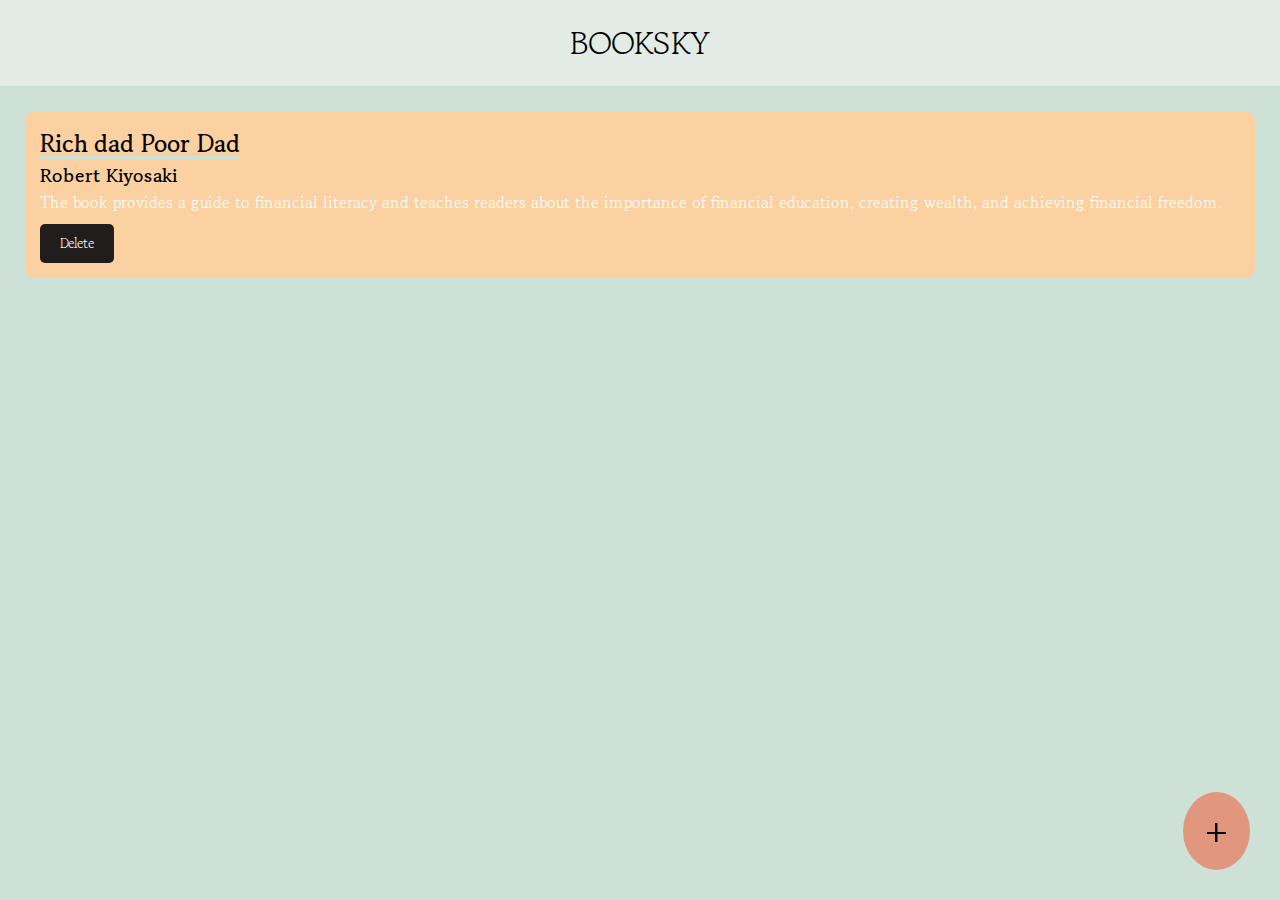
<file: Booksky/index.html>
<!DOCTYPE html>
<html lang="en">

<head>
    <meta charset="UTF-8">
    <meta name="viewport" content="width=device-width, initial-scale=1.0">
    <link rel="stylesheet" href="style.css">
    <link rel="preconnect" href="https://fonts.googleapis.com">
    <link rel="preconnect" href="https://fonts.gstatic.com" crossorigin>
    <link href="https://fonts.googleapis.com/css2?family=Gowun+Batang:wght@400;700&display=swap" rel="stylesheet">
    <title>BOOKSKY</title>
</head>

<body>
    <!-- Nav Section Start -->
    <nav>
        <h1>BOOKSKY</h1>
    </nav>
    <!-- Nav Section End -->

    <!-- Books Display Section Start -->
    <div class="container">
        <div class="book-container">
            <h2>Rich dad Poor Dad</h2>
            <h3>Robert Kiyosaki</h3>
            <p>The book provides a guide to financial literacy and teaches readers about the importance of financial education, creating wealth, and achieving financial freedom.</p>
            <button onclick="deletee(event)">Delete</button>
        </div>
    </div>
    <!-- Books Display Section End -->


    <button class="add-button" id="addpopupbutton">+</button>

    
    <!-- Overlay Section Start -->
    <div class="Overlay"></div>
    <div class="poupbox">
        <h2>Add Book</h2>
        <form>
            <input type="text" placeholder="Book Title" id="booktitle">
            <input type="text" placeholder="Book Author" id="bookauthor">
            <textarea placeholder="Short Description" id="bookdescription"></textarea>
            <button id="addbook">Add Book</button>
            <button id="Cancel">Cancel</button>
        </form>
    </div>
    <!-- Overlay Section End -->

    <script src="script.js"></script>
</body>

</html>
</file>
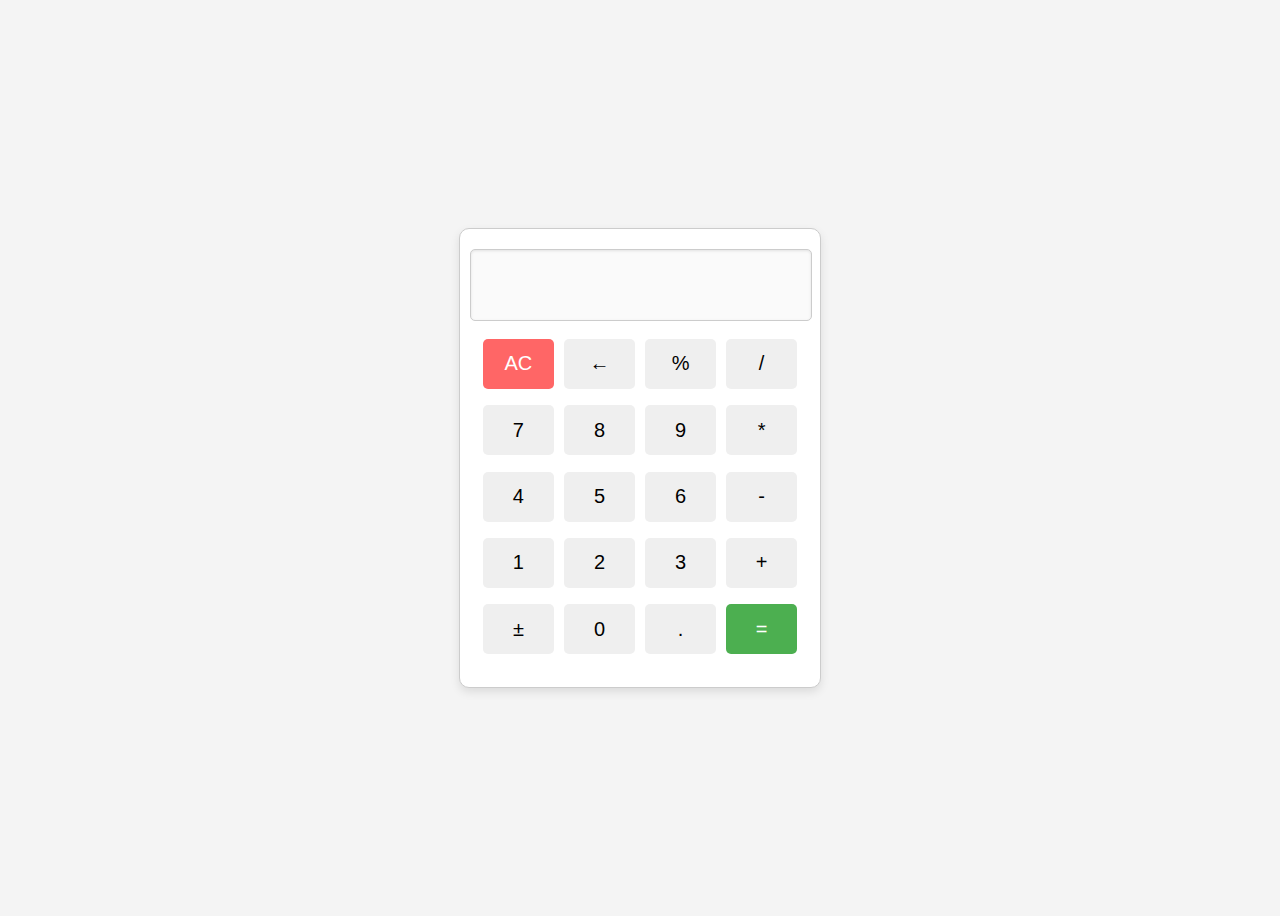
<file: Calculator/Calculator.html>
<!DOCTYPE html>
<html lang="en">
<head>
    <meta charset="UTF-8">
    <meta name="viewport" content="width=device-width, initial-scale=1.0">
    <link rel="stylesheet" href="style.css">
    <title>Calculator</title>
</head>
<body>

<div class="calculator">
    <input type="text" id="result" disabled />
    
    <div class="button-container">
        <button onclick="clearResult()" style="background-color: #ff6666; color: white;">AC</button>
        <button onclick="deleteLast()">←</button>
        <button onclick="appendOperator('%')">%</button>
        <button onclick="appendOperator('/')">/</button>
    </div>
    
    <div class="button-container">
        <button onclick="appendToResult('7')">7</button>
        <button onclick="appendToResult('8')">8</button>
        <button onclick="appendToResult('9')">9</button>
        <button onclick="appendOperator('*')">*</button>
    </div>
    
    <div class="button-container">
        <button onclick="appendToResult('4')">4</button>
        <button onclick="appendToResult('5')">5</button>
        <button onclick="appendToResult('6')">6</button>
        <button onclick="appendOperator('-')">-</button>
    </div>
    
    <div class="button-container">
        <button onclick="appendToResult('1')">1</button>
        <button onclick="appendToResult('2')">2</button>
        <button onclick="appendToResult('3')">3</button>
        <button onclick="appendOperator('+')">+</button>
    </div>
    
    <div class="button-container">
        <button onclick="toggleSign()">±</button>
        <button onclick="appendToResult('0')">0</button>
        <button onclick="appendToResult('.')">.</button>
        <button onclick="calculateResult()" style="background-color: #4CAF50; color: white;">=</button>
    </div>
</div>

<script src="script.js"></script>

</body>
</html>
</file>
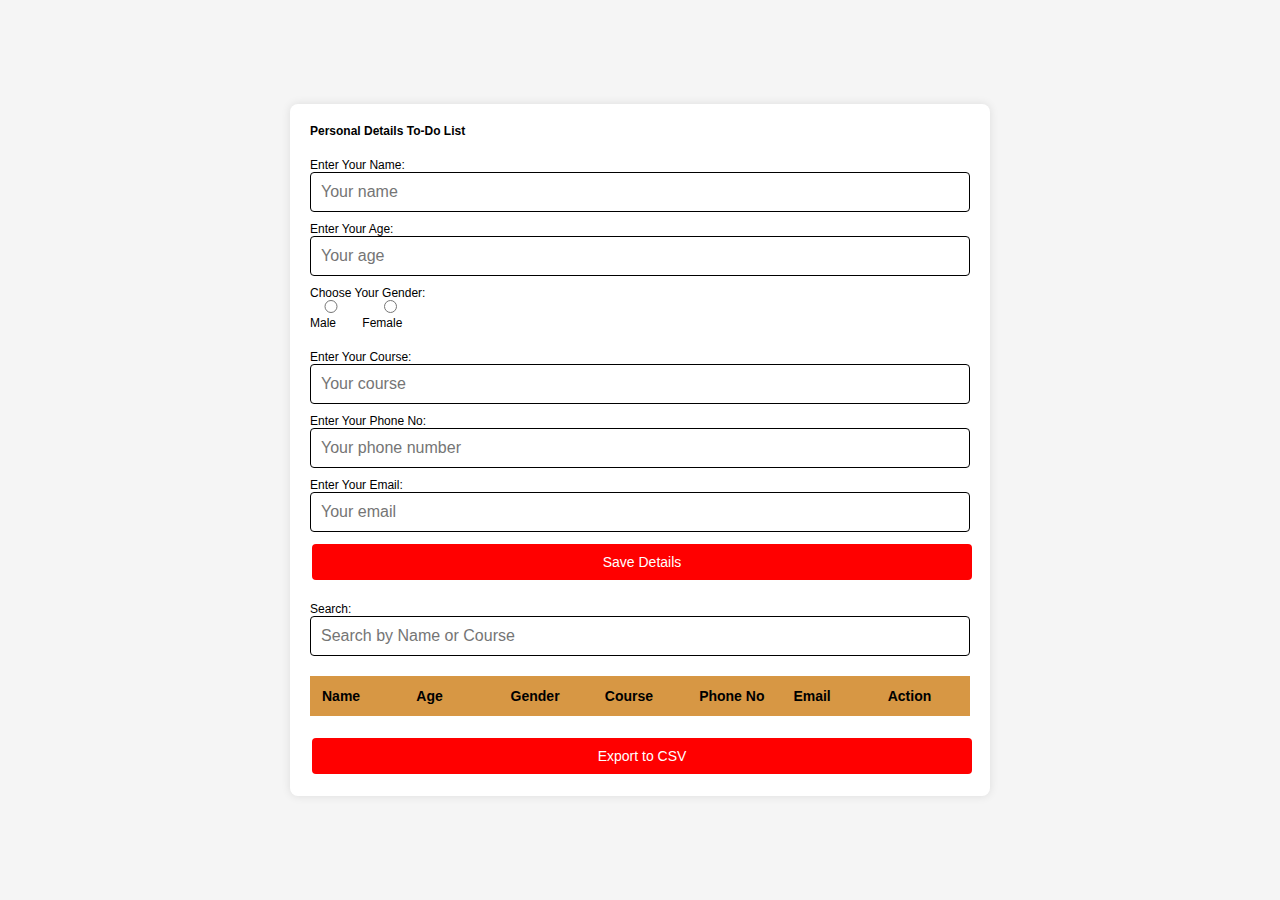
<file: ToDo-List/ToDo-List.html>
<!DOCTYPE html>
<html lang="en">
<head>
    <meta charset="UTF-8">
    <meta name="viewport" content="width=device-width, initial-scale=1.0">
    <link rel="stylesheet" href="style.css">
    <title>ToDo-List</title>
</head>
<body onload="loadFromLocalStorage()">
    <div class="main">
        <h2>Personal Details To-Do List</h2>

        <div class="form-st">
            <div>
                <p>Enter Your Name:</p>
                <input type="text" id="name" placeholder="Your name">
            </div>
            <div>
                <p>Enter Your Age:</p>
                <input type="text" id="age" placeholder="Your age">
            </div>
            <div>
                <p>Choose Your Gender:</p>
                <div class="gender-section">
                    <div>
                        <input name="Gender" value="Male" id="male" type="radio"> Male
                    </div>
                    <div>
                        <input name="Gender" value="Female" id="female" type="radio"> Female
                    </div>
                </div>
            </div>
            <div>
                <p>Enter Your Course:</p>
                <input type="text" id="course" placeholder="Your course">
            </div>
            <div>
                <p>Enter Your Phone No:</p>
                <input type="text" id="phoneno" placeholder="Your phone number">
            </div>
            <div>
                <p>Enter Your Email:</p>
                <input type="email" id="email" placeholder="Your email">
            </div>
            <button onclick="update()">Save Details</button>
        </div>

        <div class="search-section">
            <p>Search:</p>
            <input type="text" id="search" placeholder="Search by Name or Course" onkeyup="searchTable()">
        </div>

        <div>
            <table class="table" id="tablelist">
                <tr class="tr1">
                    <th>Name</th>
                    <th>Age</th>
                    <th>Gender</th>
                    <th>Course</th>
                    <th>Phone No</th>
                    <th>Email</th>
                    <th>Action</th>
                </tr>
            </table>
        </div>

        <button onclick="exportTableToCSV()">Export to CSV</button>
    </div>

    <script src="main.js"></script>
</body>
</html>
</file>
<file: Booksky/style.css>
* {
    margin: 0;
    padding: 0;
    font-family: "Gowun Batang", serif;
    font-weight: 400;
    font-style: normal;
    box-sizing: border-box;
}

body {
    width: 100%;
    height: 100%;
    overflow-x: hidden;
    background-color: rgb(205, 225, 214);
}

nav {
    background-color: rgb(226, 235, 230);
    padding: 20px;
    text-align: center;
}

.Overlay {
    background-color: black;
    top: 0;
    left: 0;
    position: fixed;
    width: 100%;
    height: 100%;
    opacity: 0.8;
    z-index: 1;
    display: none;
}

.poupbox {
    position: fixed;
    background-color: #fff;
    color: black;
    display: flex;
    flex-direction: column;
    width: 80%;
    max-width: 400px;
    height: auto;
    left: 50%;
    top: 50%;
    transform: translate(-50%, -50%);
    border-radius: 10px;
    padding: 30px;
    z-index: 2;
    display: none;
}

.poupbox h2 {
    margin-bottom: 20px;
}

.poupbox input, .poupbox textarea {
    border: none;
    outline: none;
    border-bottom: 1px solid black;
    margin-bottom: 20px;
    background-color: transparent;
    width: 100%;
    padding: 10px;
}

.poupbox textarea {
    border: 1px solid black;
}

.poupbox input::placeholder, .poupbox textarea::placeholder {
    color: black;
}

.poupbox button {
    padding: 10px;
    outline: none;
    border: none;
    background: #78e0e0;
    border-radius: 5px;
}

.poupbox button:hover {
    background-color: #33e0e0;
    cursor: pointer;
}

.container {
    padding: 10px;
    line-height: 1.5;
    display: flex;
    flex-wrap: wrap;
    justify-content: space-around;
}

.book-container {
    background-color: #FBD1A2;
    border-radius: 10px;
    color: white;
    padding: 15px;
    margin: 15px;
    flex: 1 1 25%;
    min-width: 250px;
}

.book-container h2,.book-container h3{
    font-weight: bolder;
    color: black;
}
.book-container h2{
    text-decoration:underline rgb(205, 225, 214) 3px;
}

.book-container button {
    background-color: rgb(34, 29, 29);
    padding: 10px 20px;
    outline: none;
    border: none;
    border-radius: 5px;
    margin-top: 10px;
    color: white;
    cursor: pointer;
}
.book-container button:hover{
    background-color: black;
}

.add-button {
    padding: 10px 20px;
    background-color: #e1977e;
    border-radius: 50%;
    border: none;
    outline: none;
    bottom: 30px;
    right: 30px;
    position: fixed;
    font-size: 40px;
}

.add-button:hover {
    cursor: pointer;
    background-color: #da6f4b;
}

/* Responsive Design */

@media (max-width: 768px) {
    .book-container {
        flex: 1 1 45%;
        margin: 15px;
    }
    
    .poupbox {
        width: 90%;
        padding: 20px;
    }

    .nav h1 {
        font-size: 1.5rem;
    }
}

@media (max-width: 480px) {
    .book-container {
        flex: 1 1 100%;
        margin: 10px 0;
    }

    .add-button {
        right: 20px;
        bottom: 20px;
        font-size: 30px;
    }

    .poupbox {
        padding: 15px;
    }

    .poupbox input, .poupbox textarea {
        padding: 8px;
    }
}
</file>
<file: Calculator/style.css>
body {
    font-family: Arial, sans-serif;
    display: flex;
    justify-content: center;
    align-items: center;
    height: 100vh;
    background-color: #f4f4f4;
}
.calculator {
    border: 1px solid #ccc;
    border-radius: 10px;
    background-color: white;
    box-shadow: 0 4px 10px rgba(0, 0, 0, 0.1);
    padding: 20px;
    width: 320px;
}
input[type="text"] {
    width: 100%;
    height: 50px;
    font-size: 24px;
    text-align: right;
    padding: 10px;
    margin-bottom: 15px;
    margin-left: -10px;
    border: 1px solid #ccc;
    border-radius: 5px;
    box-shadow: inset 0 1px 3px rgba(0, 0, 0, 0.1);
}
button {
    width: 22%;
    height: 50px;
    font-size: 20px;
    margin: 1%;
    border: none;
    border-radius: 5px;
    cursor: pointer;
    transition: background-color 0.3s, transform 0.2s;
}
button:hover {
    background-color: #e0e0e0;
}
button:active {
    transform: scale(0.95);
}
.button-container {
    display: flex;
    flex-wrap: wrap;
    justify-content: space-between;
    margin-bottom: 10px;
}
</file>
<file: ToDo-List/style.css>
* {
    box-sizing: border-box;
    margin: 0;
    padding: 0;
    font-family: 'Lucida Sans', 'Lucida Sans Regular', 'Lucida Grande', 'Lucida Sans Unicode', Geneva, Verdana, sans-serif;
    font-size: 12px;
}
body {
    width: 100%;
    min-height: 100vh;
    display: flex;
    align-items: center;
    justify-content: center;
    background-color: #f5f5f5;
    padding: 20px;
}
.main {
    width: 100%;
    max-width: 700px;
    background-color: white;
    border-radius: 8px;
    box-shadow: 0 0 10px rgba(0, 0, 0, 0.1);
    padding: 20px;
    display: flex;
    flex-direction: column;
    gap: 20px;
}
input {
    border: 1px solid black;
    outline: none;
    width: 100%;
    padding: 10px;
    border-radius: 4px;
    font-size: 16px;
}
.gender-section {
    display: flex;
    flex-direction: row;
    align-items: center;
    gap: 10px;
}
.table {
    width: 100%;
    border-collapse: collapse;
    table-layout: fixed;
}
.tr1 {
    background-color: rgb(215, 151, 68);
}
.tr1 th {
    padding: 12px;
    text-align: left;
    font-size: 14px;
}
.tr2 {
    background-color: bisque;
}
.tr2 td {
    text-align: center;
    padding: 8px;
    word-wrap: break-word;
}

.form-st div{
    margin-bottom: 10px;
}
button {
    background-color: red;
    color: white;
    width: 100%;
    margin: 2px;
    border: none;
    padding: 10px;
    border-radius: 4px;
    cursor: pointer;
    font-size: 14px;
}
button:hover {
    background-color: darkred;
}
@media (max-width: 600px) {
    .main {
        width: 100%;
    }
    .gender-section {
        flex-direction: column;
        align-items: flex-start;
    }
    button {
        width: 100%;
    }
    .table {
        display: block;
        overflow-x: auto;
    }
}
</file>
